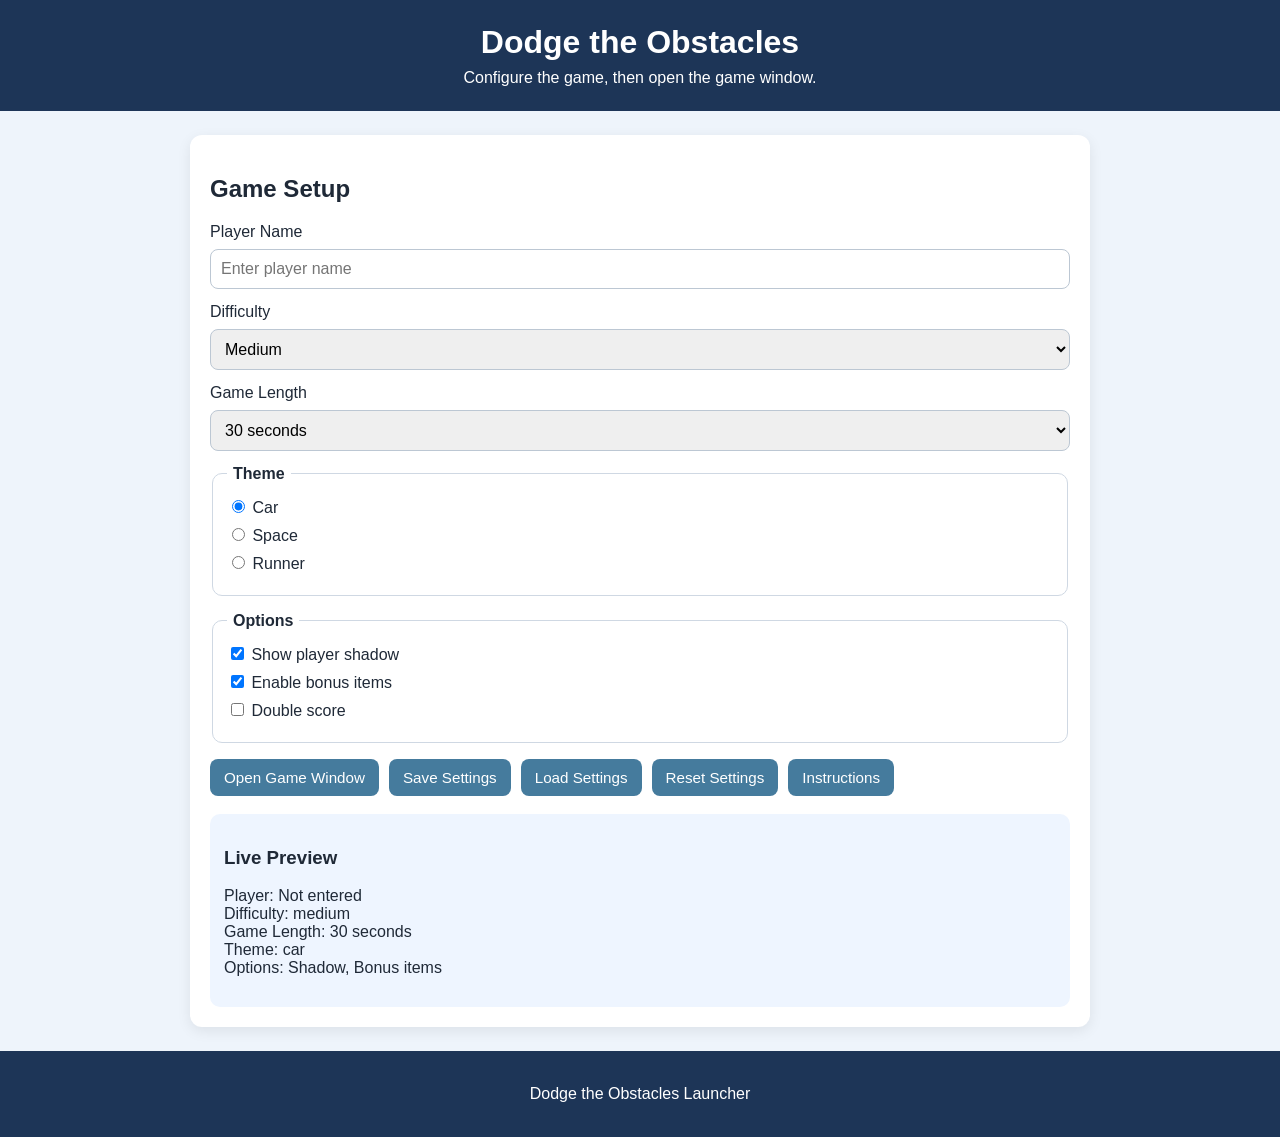
<file: index.html>
<!doctype html>
<html lang="en">
  <head>
    <meta charset="UTF-8" />
    <meta name="viewport" content="width=device-width, initial-scale=1.0" />
    <title>Dodge the Obstacles Launcher</title>
    <link rel="stylesheet" href="styles.css" />
  </head>
  <body>
    <header class="page-header">
      <h1>Dodge the Obstacles</h1>
      <p>Configure the game, then open the game window.</p>
    </header>

    <main class="container">
      <section class="card">
        <h2>Game Setup</h2>

        <form id="setupForm">
          <div class="form-row">
            <label for="playerName">Player Name</label>
            <input
              type="text"
              id="playerName"
              name="playerName"
              maxlength="20"
              placeholder="Enter player name"
            />
          </div>

          <div class="form-row">
            <label for="difficulty">Difficulty</label>
            <select id="difficulty" name="difficulty">
              <option value="easy">Easy</option>
              <option value="medium" selected>Medium</option>
              <option value="hard">Hard</option>
            </select>
          </div>

          <div class="form-row">
            <label for="gameLength">Game Length</label>
            <select id="gameLength" name="gameLength">
              <option value="20">20 seconds</option>
              <option value="30" selected>30 seconds</option>
              <option value="45">45 seconds</option>
            </select>
          </div>

          <fieldset>
            <legend>Theme</legend>

            <label class="option-line">
              <input type="radio" name="theme" value="car" checked />
              Car
            </label>

            <label class="option-line">
              <input type="radio" name="theme" value="space" />
              Space
            </label>

            <label class="option-line">
              <input type="radio" name="theme" value="runner" />
              Runner
            </label>
          </fieldset>

          <fieldset>
            <legend>Options</legend>

            <label class="option-line">
              <input type="checkbox" id="showShadow" checked />
              Show player shadow
            </label>

            <label class="option-line">
              <input type="checkbox" id="enableBonus" checked />
              Enable bonus items
            </label>

            <label class="option-line">
              <input type="checkbox" id="doubleScore" />
              Double score
            </label>
          </fieldset>

          <div class="button-row">
            <button type="button" id="openGameBtn">Open Game Window</button>
            <button type="button" id="saveSettingsBtn">Save Settings</button>
            <button type="button" id="loadSettingsBtn">Load Settings</button>
            <button type="button" id="resetSettingsBtn">Reset Settings</button>
            <button type="button" id="instructionsBtn">Instructions</button>
          </div>
        </form>

        <div class="preview-box">
          <h3>Live Preview</h3>
          <p id="previewText">No settings selected yet.</p>
        </div>
      </section>
    </main>

    <footer class="page-footer">
      <p>Dodge the Obstacles Launcher</p>
    </footer>

    <script src="launcher.js"></script>
  </body>
</html>
</file>
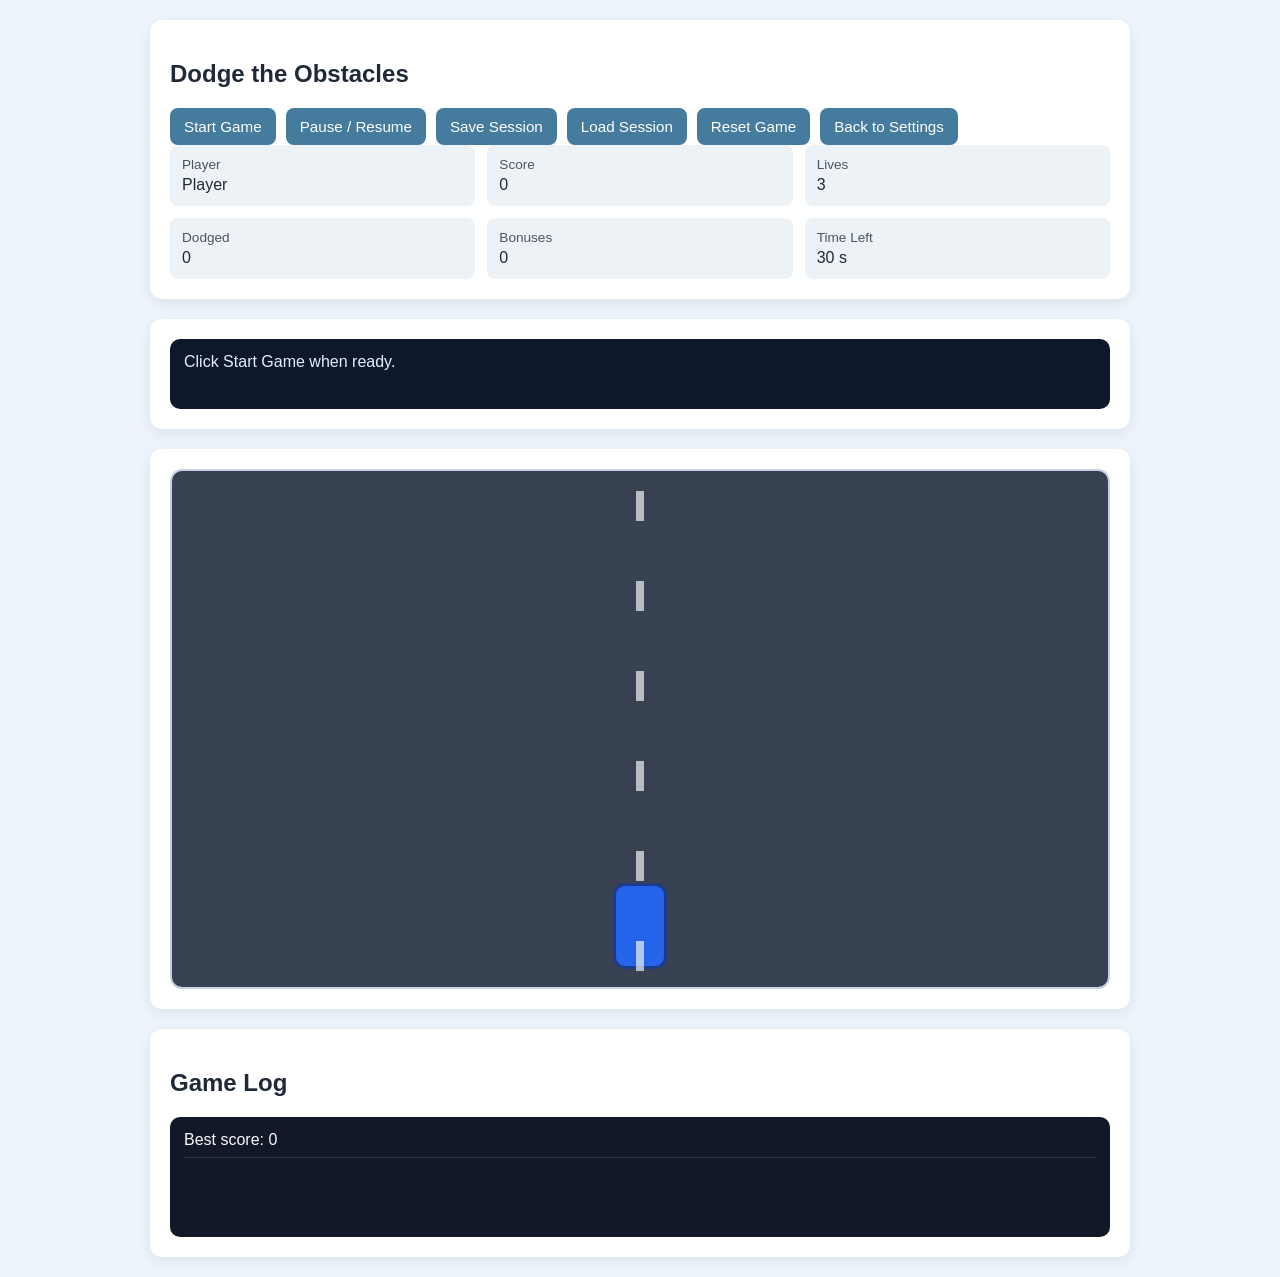
<file: game.html>
<!doctype html>
<html lang="en">
  <head>
    <meta charset="UTF-8" />
    <meta name="viewport" content="width=device-width, initial-scale=1.0" />
    <title>Dodge the Obstacles Game</title>
    <link rel="stylesheet" href="styles.css" />
  </head>
  <body>
    <main class="game-window-wrap">
      <section class="card">
        <h1>Dodge the Obstacles</h1>

        <div class="button-row">
          <button id="startBtn" type="button">Start Game</button>
          <button id="pauseBtn" type="button">Pause / Resume</button>
          <button id="saveBtn" type="button">Save Session</button>
          <button id="loadBtn" type="button">Load Session</button>
          <button id="resetBtn" type="button">Reset Game</button>
          <button id="backBtn" type="button">Back to Settings</button>
        </div>

        <div class="stats-grid game-stats-grid">
          <div class="stat-box">
            <span class="label">Player</span>
            <span id="displayPlayer">-</span>
          </div>
          <div class="stat-box">
            <span class="label">Score</span>
            <span id="displayScore">0</span>
          </div>
          <div class="stat-box">
            <span class="label">Lives</span>
            <span id="displayLives">3</span>
          </div>
          <div class="stat-box">
            <span class="label">Dodged</span>
            <span id="displayDodged">0</span>
          </div>
          <div class="stat-box">
            <span class="label">Bonuses</span>
            <span id="displayBonuses">0</span>
          </div>
          <div class="stat-box">
            <span class="label">Time Left</span>
            <span id="displayTimeLeft">0 s</span>
          </div>
        </div>
      </section>

      <section class="card">
        <div id="messageArea" class="message-area">
          Click Start Game when ready.
        </div>
      </section>

      <section class="card">
        <div id="gameArea">
          <div id="player"></div>
          <div id="roadMarkings"></div>
        </div>
      </section>

      <section class="card">
        <h2>Game Log</h2>
        <div id="logArea" class="log-area"></div>
      </section>
    </main>

    <script src="game.js"></script>
  </body>
</html>
</file>
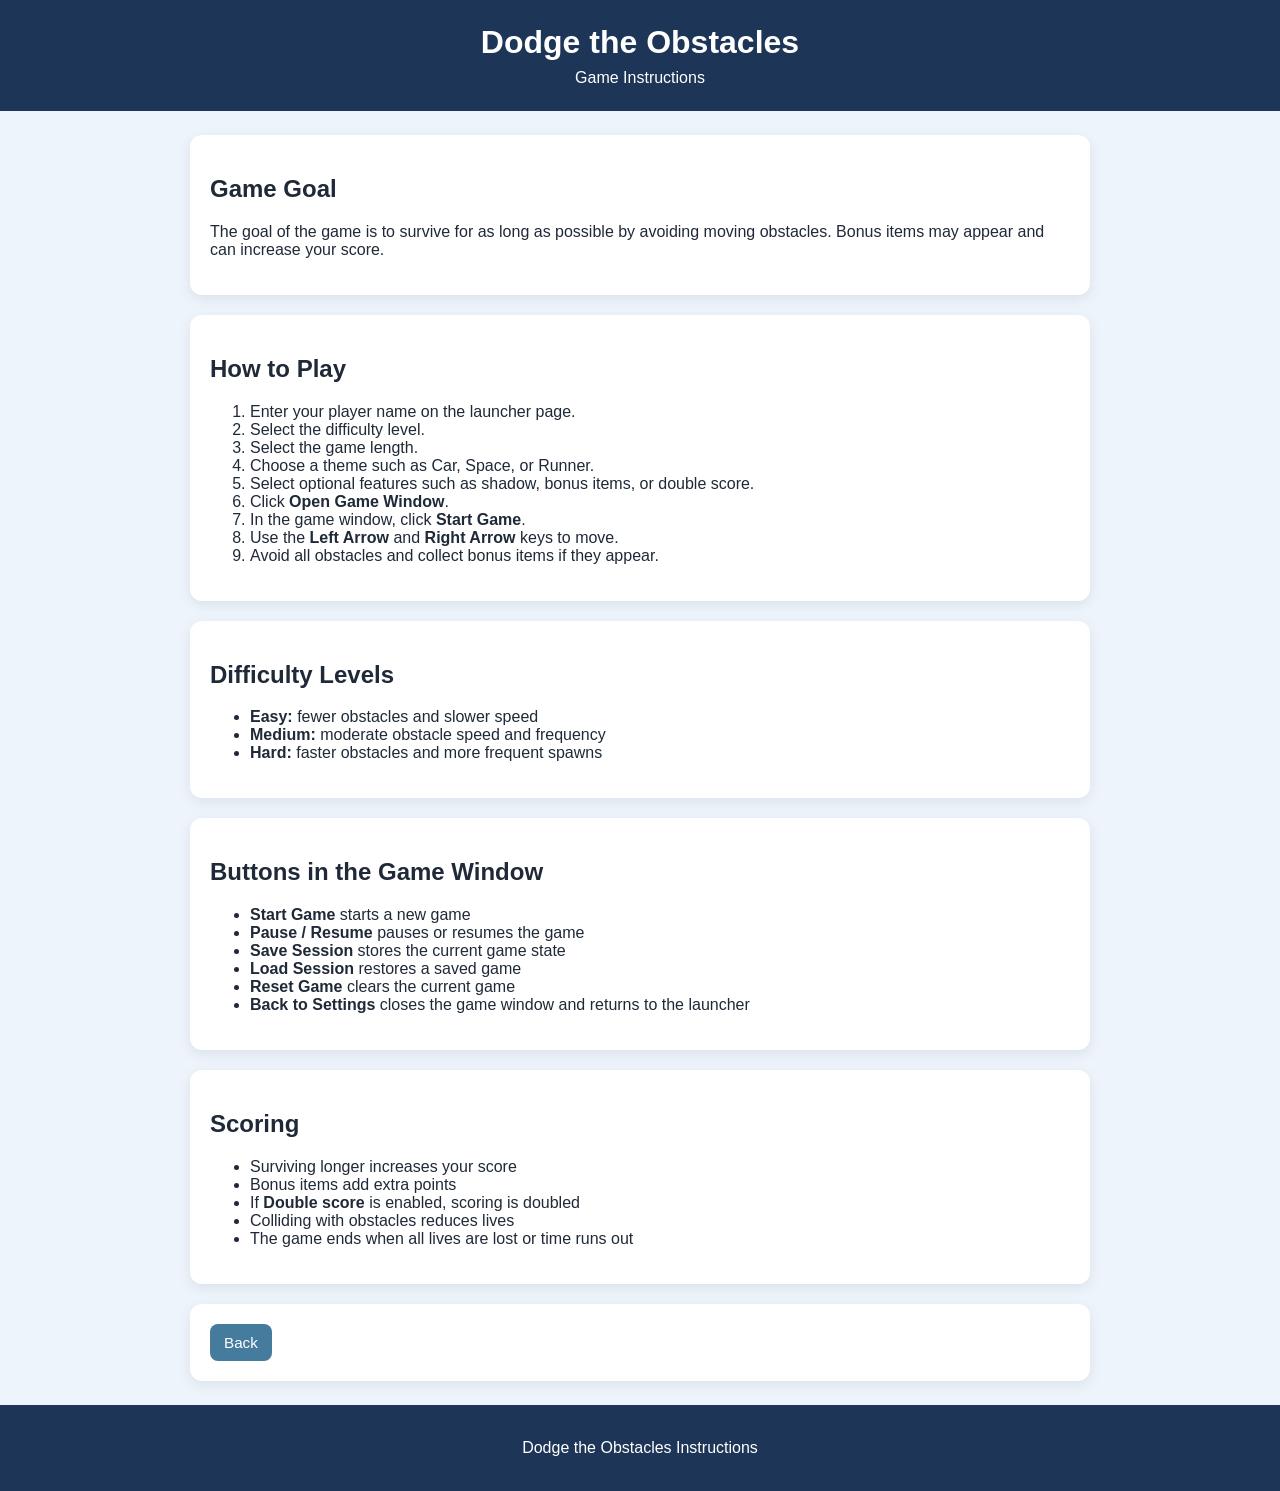
<file: instructions.html>
<!doctype html>
<html lang="en">
  <head>
    <meta charset="UTF-8" />
    <meta name="viewport" content="width=device-width, initial-scale=1.0" />
    <title>Dodge the Obstacles Instructions</title>
    <link rel="stylesheet" href="styles.css" />
  </head>
  <body>
    <header class="page-header">
      <h1>Dodge the Obstacles</h1>
      <p>Game Instructions</p>
    </header>

    <main class="container">
      <section class="card">
        <h2>Game Goal</h2>
        <p>
          The goal of the game is to survive for as long as possible by avoiding
          moving obstacles. Bonus items may appear and can increase your score.
        </p>
      </section>

      <section class="card">
        <h2>How to Play</h2>
        <ol>
          <li>Enter your player name on the launcher page.</li>
          <li>Select the difficulty level.</li>
          <li>Select the game length.</li>
          <li>Choose a theme such as Car, Space, or Runner.</li>
          <li>
            Select optional features such as shadow, bonus items, or double
            score.
          </li>
          <li>Click <strong>Open Game Window</strong>.</li>
          <li>In the game window, click <strong>Start Game</strong>.</li>
          <li>
            Use the <strong>Left Arrow</strong> and
            <strong>Right Arrow</strong> keys to move.
          </li>
          <li>Avoid all obstacles and collect bonus items if they appear.</li>
        </ol>
      </section>

      <section class="card">
        <h2>Difficulty Levels</h2>
        <ul>
          <li><strong>Easy:</strong> fewer obstacles and slower speed</li>
          <li>
            <strong>Medium:</strong> moderate obstacle speed and frequency
          </li>
          <li>
            <strong>Hard:</strong> faster obstacles and more frequent spawns
          </li>
        </ul>
      </section>

      <section class="card">
        <h2>Buttons in the Game Window</h2>
        <ul>
          <li><strong>Start Game</strong> starts a new game</li>
          <li><strong>Pause / Resume</strong> pauses or resumes the game</li>
          <li><strong>Save Session</strong> stores the current game state</li>
          <li><strong>Load Session</strong> restores a saved game</li>
          <li><strong>Reset Game</strong> clears the current game</li>
          <li>
            <strong>Back to Settings</strong> closes the game window and returns
            to the launcher
          </li>
        </ul>
      </section>

      <section class="card">
        <h2>Scoring</h2>
        <ul>
          <li>Surviving longer increases your score</li>
          <li>Bonus items add extra points</li>
          <li>
            If <strong>Double score</strong> is enabled, scoring is doubled
          </li>
          <li>Colliding with obstacles reduces lives</li>
          <li>The game ends when all lives are lost or time runs out</li>
        </ul>
      </section>

      <section class="card">
        <div class="button-row">
          <button type="button" onclick="window.location.href = 'index.html'">
            Back
          </button>
        </div>
      </section>
    </main>

    <footer class="page-footer">
      <p>Dodge the Obstacles Instructions</p>
    </footer>
  </body>
</html>
</file>
<file: styles.css>
* {
    box-sizing: border-box;
}

body {
    margin: 0;
    font-family: Arial, Helvetica, sans-serif;
    background-color: #eef4fb;
    color: #1f2937;
}

.page-header {
    text-align: center;
    background-color: #1d3557;
    color: white;
    padding: 24px 16px;
}

.page-header h1 {
    margin: 0 0 8px 0;
}

.page-header p {
    margin: 0;
}

.container {
    width: min(900px, 95%);
    margin: 24px auto;
}

.game-window-wrap {
    width: min(980px, 96%);
    margin: 20px auto;
}

.card {
    background-color: white;
    border-radius: 12px;
    padding: 20px;
    margin-bottom: 20px;
    box-shadow: 0 4px 14px rgba(0, 0, 0, 0.08);
}

.form-row {
    display: grid;
    gap: 8px;
    margin-bottom: 14px;
}

.form-row input,
.form-row select {
    padding: 10px;
    border: 1px solid #bcc7d3;
    border-radius: 8px;
    font-size: 1rem;
}

fieldset {
    border: 1px solid #cfd8e3;
    border-radius: 10px;
    margin-bottom: 16px;
    padding: 14px;
}

legend {
    font-weight: bold;
    padding: 0 6px;
}

.option-line {
    display: block;
    margin-bottom: 8px;
}

.button-row {
    display: flex;
    flex-wrap: wrap;
    gap: 10px;
}

button {
    padding: 10px 14px;
    border: none;
    border-radius: 8px;
    background-color: #457b9d;
    color: white;
    cursor: pointer;
    font-size: 0.95rem;
}

button:hover {
    background-color: #355f79;
}

.preview-box {
    margin-top: 18px;
    background-color: #eef5ff;
    border-radius: 10px;
    padding: 14px;
}

.stats-grid {
    display: grid;
    gap: 12px;
}

.game-stats-grid {
    grid-template-columns: repeat(3, 1fr);
}

.stat-box {
    background-color: #edf2f7;
    border-radius: 8px;
    padding: 12px;
}

.label {
    display: block;
    font-size: 0.85rem;
    color: #4b5563;
    margin-bottom: 4px;
}

#gameArea {
    position: relative;
    width: 100%;
    height: 520px;
    overflow: hidden;
    border: 2px solid #c7d3e0;
    border-radius: 12px;
    background: #374151;
}

#roadMarkings {
    position: absolute;
    inset: 0;
    background-image: linear-gradient(to bottom,
            transparent 0,
            transparent 20px,
            rgba(255, 255, 255, 0.65) 20px,
            rgba(255, 255, 255, 0.65) 50px,
            transparent 50px,
            transparent 90px);
    background-size: 8px 90px;
    background-repeat: repeat-y;
    background-position: center top;
    pointer-events: none;
}

#player {
    position: absolute;
    bottom: 18px;
    left: 210px;
    width: 54px;
    height: 86px;
    border-radius: 12px;
    background: #2563eb;
    border: 3px solid #1e3a8a;
}

#player.shadow {
    box-shadow: 0 8px 12px rgba(0, 0, 0, 0.28);
}

.entity {
    position: absolute;
    border-radius: 10px;
    display: grid;
    place-items: center;
    font-size: 1.8rem;
    user-select: none;
}

.obstacle {
    background: #dc2626;
    border: 3px solid #991b1b;
}

.bonus {
    background: #10b981;
    border: 3px solid #047857;
}

.message-area {
    min-height: 70px;
    background: #0f172a;
    color: #e5eefc;
    border-radius: 10px;
    padding: 14px;
    white-space: pre-line;
}

.log-area {
    min-height: 120px;
    max-height: 240px;
    overflow-y: auto;
    background: #111827;
    color: #f9fafb;
    border-radius: 10px;
    padding: 14px;
    white-space: pre-line;
}

.log-entry {
    border-bottom: 1px solid rgba(255, 255, 255, 0.12);
    padding-bottom: 8px;
    margin-bottom: 8px;
}

.page-footer {
    text-align: center;
    padding: 18px;
    background-color: #1d3557;
    color: white;
    margin-top: 24px;
}

@media (max-width: 800px) {
    .game-stats-grid {
        grid-template-columns: 1fr;
    }

    #gameArea {
        height: 420px;
    }
}
</file>
